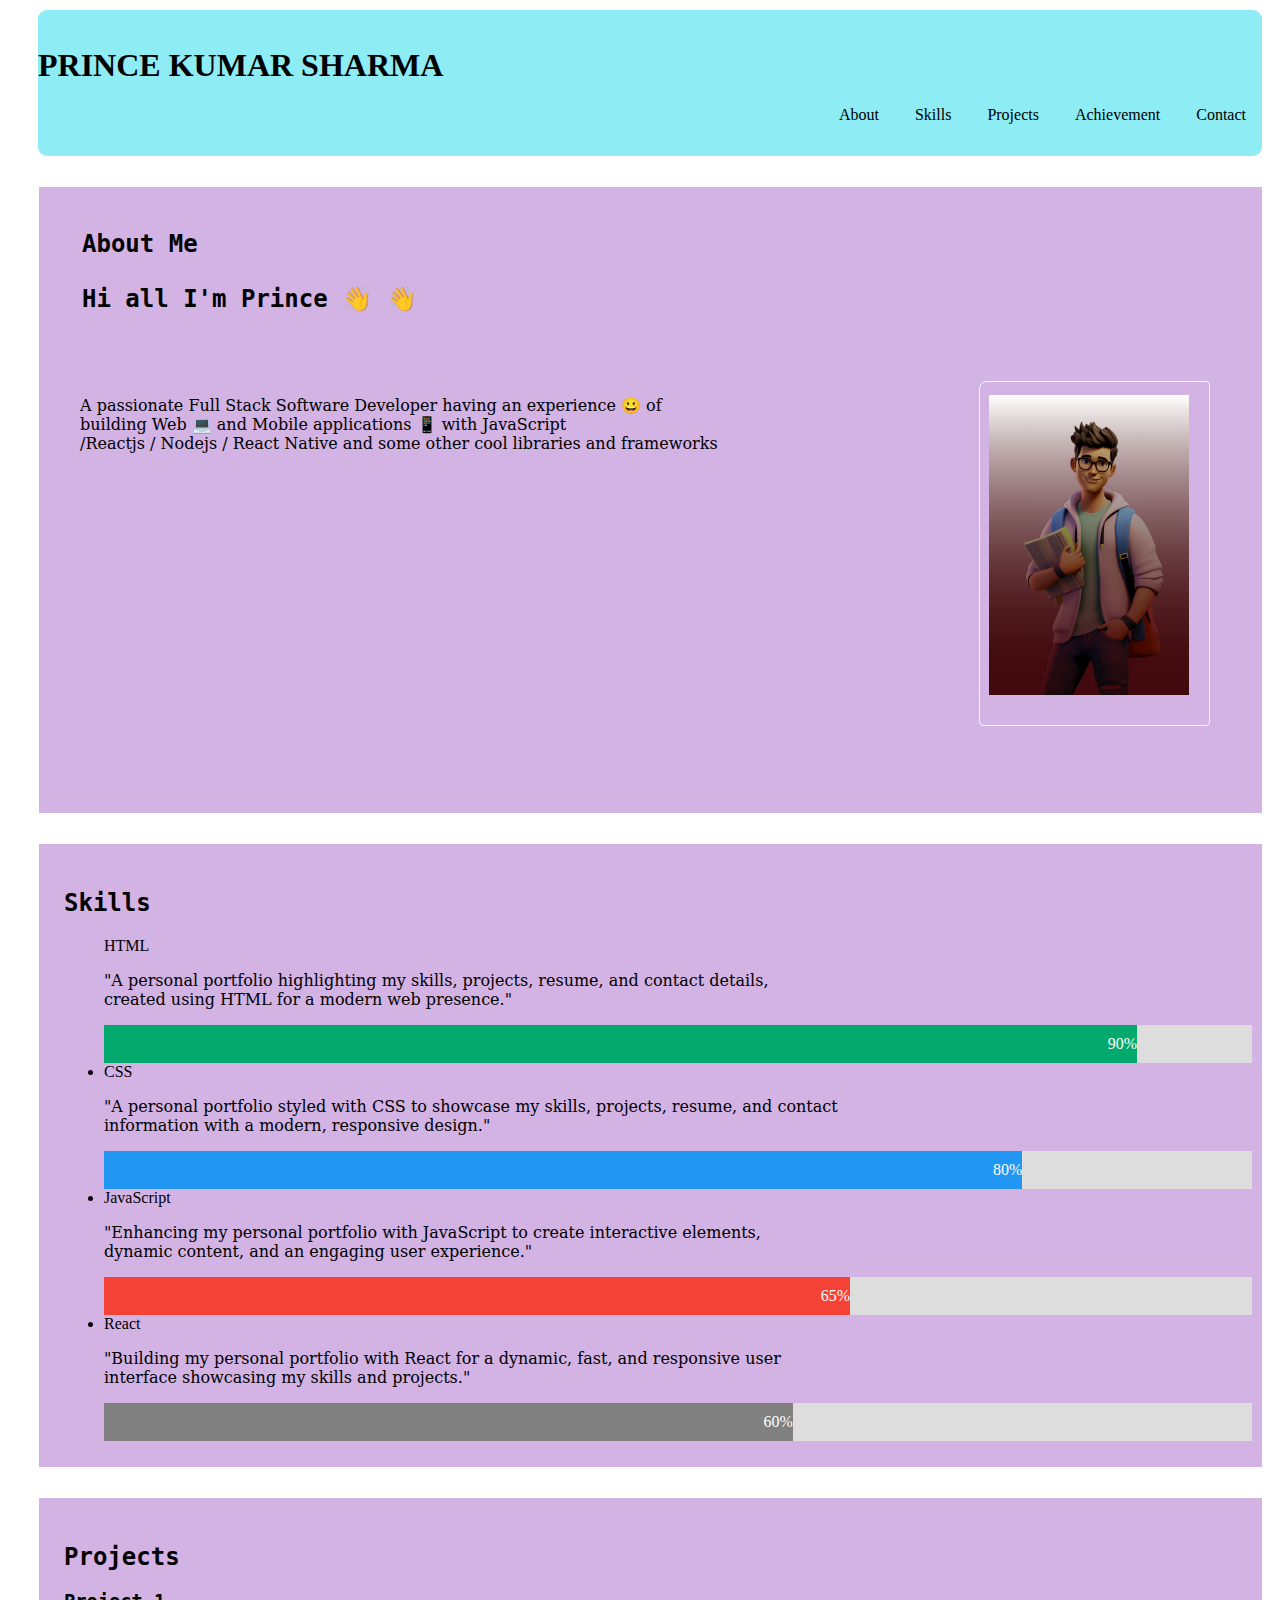
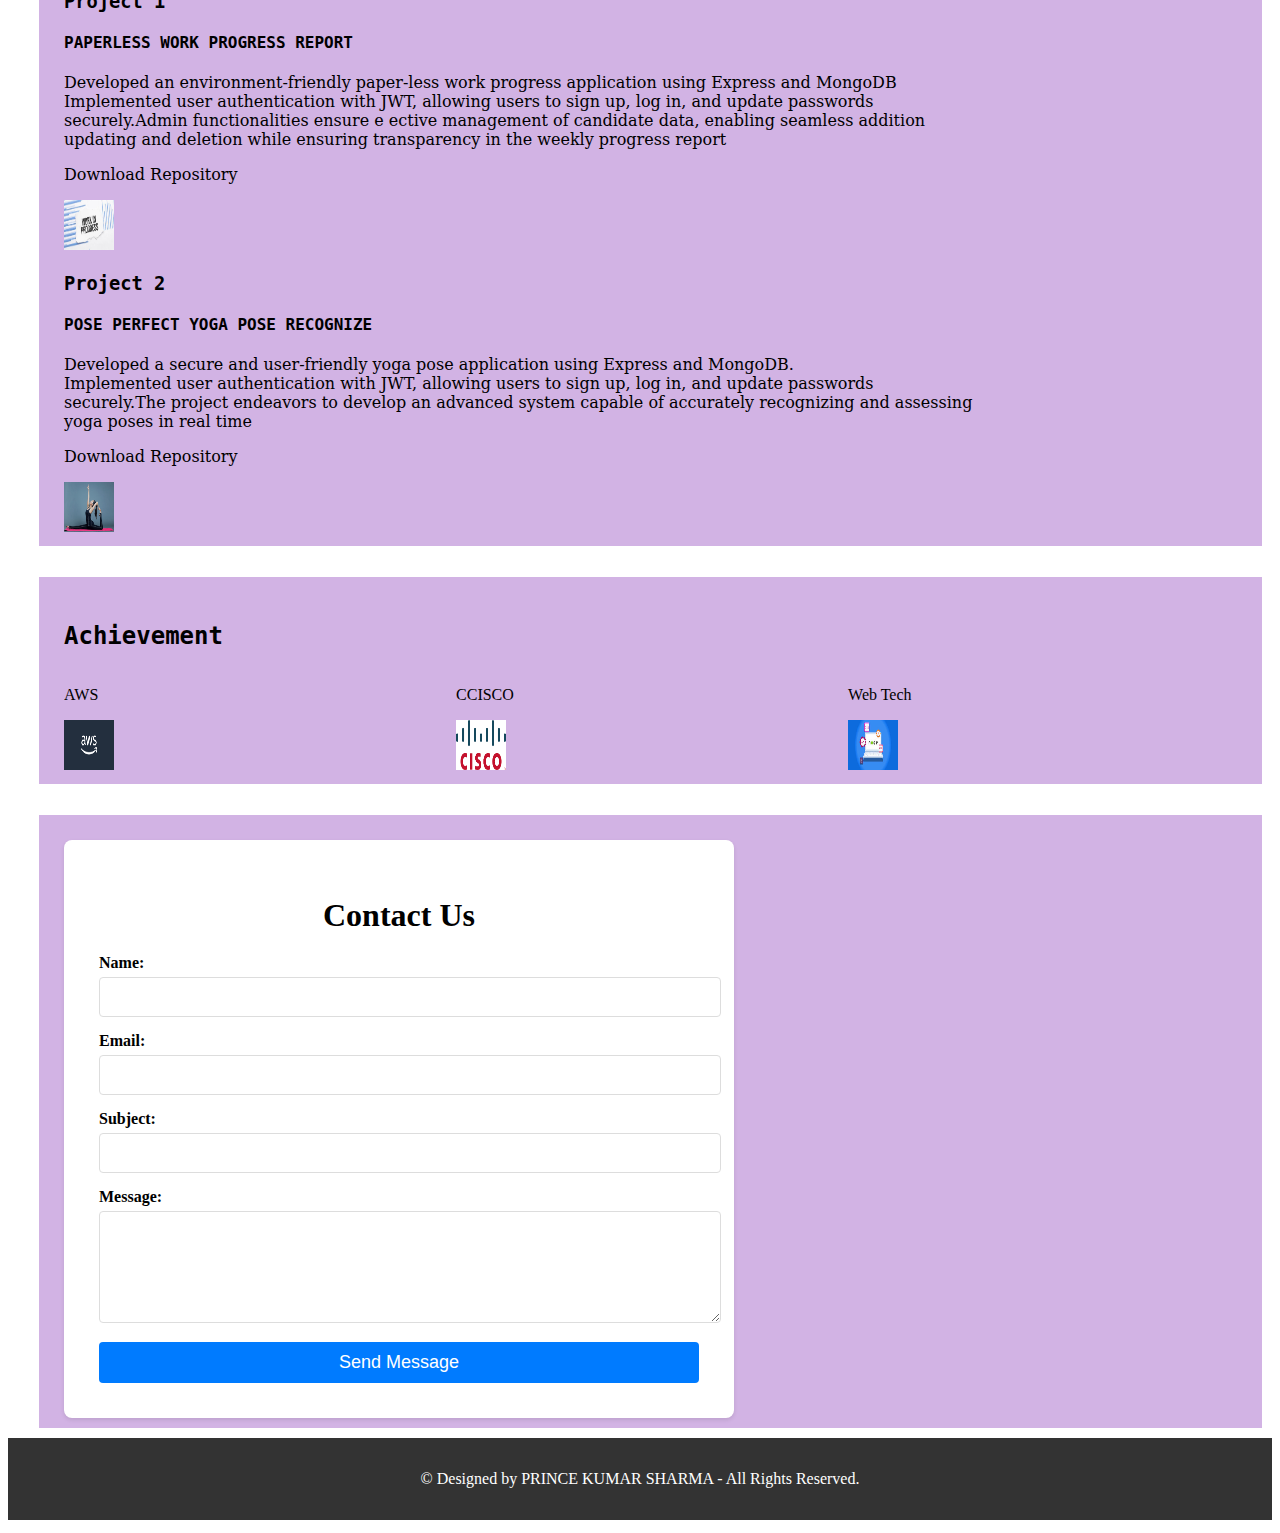
<file: Task1Portfolio/index.html>
<!DOCTYPE html>
<html lang="en">
<head>
    <meta charset="UTF-8">
    <meta name="viewport" content="width=device-width, initial-scale=1.0">
    <title>My Portfolio</title>
    <link rel="stylesheet" href="CSS/style.css">
</head>
<body>
    <header>
        <h1 align="left">PRINCE KUMAR SHARMA</PRINCE></h1>
        <nav>
            <ul>
                <li><a href="#about">About</a></li>
                <li><a href="#skills">Skills</a></li>
                <li><a href="#projects">Projects</a></li>
                <li><a href="#Achievement">Achievement</a></li>
                <li><a href="#contact">Contact</a></li>
            </ul>
        </nav>
    </header>
    
    <section id="about">
        <h2>About Me</h2>
        <h2>Hi all I'm Prince &#128075;
            &#x1F44B;</h2>

            <div class="image-container">
                <div class="text">
                    <p>A passionate Full Stack Software Developer having an experience &#128512; of <br>
                        building Web &#128187; and Mobile applications &#128241; with JavaScript<br>
                        /Reactjs / Nodejs / React Native and some other cool libraries and frameworks
                    </p>
                </div>
                <img src="IMAGE/freepik-export-20240725065310RBAh.jpeg" alt="Description">
            </div>
            
             
    </section>
    
    <section id="skills">
        <h2>Skills</h2>
        <ul
            </li>HTML</li>
            <p>"A personal portfolio highlighting my skills, projects, resume, and contact details, <br>
                created using HTML  for a modern web presence."</p>
                <div class="container">
                    <div class="skills html">90%</div>
                  </div>

            <li>CSS</li>
            <P>"A personal portfolio styled with CSS to showcase my skills, projects, resume, and contact <br>
                information with a modern, responsive design."
            </P>
            <div class="container">
                <div class="skills CSS">80%</div>
              </div>
            <li>JavaScript</li>
            <p>"Enhancing my personal portfolio with JavaScript to create interactive elements,<br>
                 dynamic content, and an engaging user experience."</p>
                 <div class="container">
                    <div class="skills JavaScript">65%</div>
                  </div>
            <li>React</li>
            <p>"Building my personal portfolio with React for a dynamic, fast, and responsive user <br>
                interface showcasing my skills and projects."</p>
                <div class="container">
                    <div class="skills React">60%</div>
                  </div>
        </ul>
    </section>
    
    <section id="projects">
        <h2>Projects</h2>
        <div class="project">
            <h3>Project 1</h3>
            <h4> PAPERLESS WORK PROGRESS REPORT</h4>
            <p>Developed an environment-friendly paper-less work progress application using Express and MongoDB<br>
                Implemented user authentication with JWT, allowing users to sign up, log in, and update passwords<br>
                securely.Admin functionalities ensure e ective management of candidate data, enabling seamless addition<br>
                updating and deletion while ensuring transparency in the weekly progress report</p>


                <p> Download  Repository</p>
                <a href="IMAGE/OIP.jpg" download>
                    <img src="IMAGE/OIP.jpg" width="50" height="50">            </a>
        </div>
        <div class="project">
            <h3>Project 2</h3>
            <h4> POSE PERFECT YOGA POSE RECOGNIZE</h4>
            <p> Developed a secure and user-friendly yoga pose application using Express and MongoDB.<br>
                Implemented user authentication with JWT, allowing users to sign up, log in, and update passwords<br>
                securely.The project endeavors to develop an advanced system capable of accurately recognizing and assessing<br>
                yoga poses in real time</p>

                
        
                <p> Download  Repository</p>
                <a href="IMAGE/OIP 2.png" download>
                    <img src="IMAGE/OIP 2.png" width="50" height="50">            </a>
           
        </div>
    </section>
    
    <section id="Achievement">
        <h2>Achievement</h2>
        
            <div class="mycontainer">

                <div >
                    <p> AWS </p>
                    <a href="IMAGE/aws_logo_smile_1200x630.png" download>
                        <img src="IMAGE/aws_logo_smile_1200x630.png" width="50" height="50">            </a>
                </div>
                
                <div ">
                    <p> CCISCO</p>
                    <a href="IMAGE/images.png" download>
                        <img src="IMAGE/images.png" width="50" height="50">            </a>
                </div>
                
                <div >
                    <p>Web Tech</p>
                    <a href="IMAGE/images.jpg" download>
                        <img src="IMAGE/images.jpg" width="50" height="50">            </a>
                </div>


       
    </section>
    
 <section id="contact">
    <div class="contact-container">
        <h1>Contact Us</h1>
        <form action="#" method="post">
            <div class="form-group">
                <label for="name">Name:</label>
                <input type="text" id="name" name="name" required>
            </div>
            <div class="form-group">
                <label for="email">Email:</label>
                <input type="email" id="email" name="email" required>
            </div>
            <div class="form-group">
                <label for="subject">Subject:</label>
                <input type="text" id="subject" name="subject" required>
            </div>
            <div class="form-group">
                <label for="message">Message:</label>
                <textarea id="message" name="message" rows="5" required></textarea>
            </div>
            <button type="submit">Send Message</button>
        </form>
    </div>
  

 </section>
    
    <footer>
        <p> © Designed by PRINCE KUMAR SHARMA  - All Rights Reserved. </p>
    </footer>
</body>
</html>
</file>
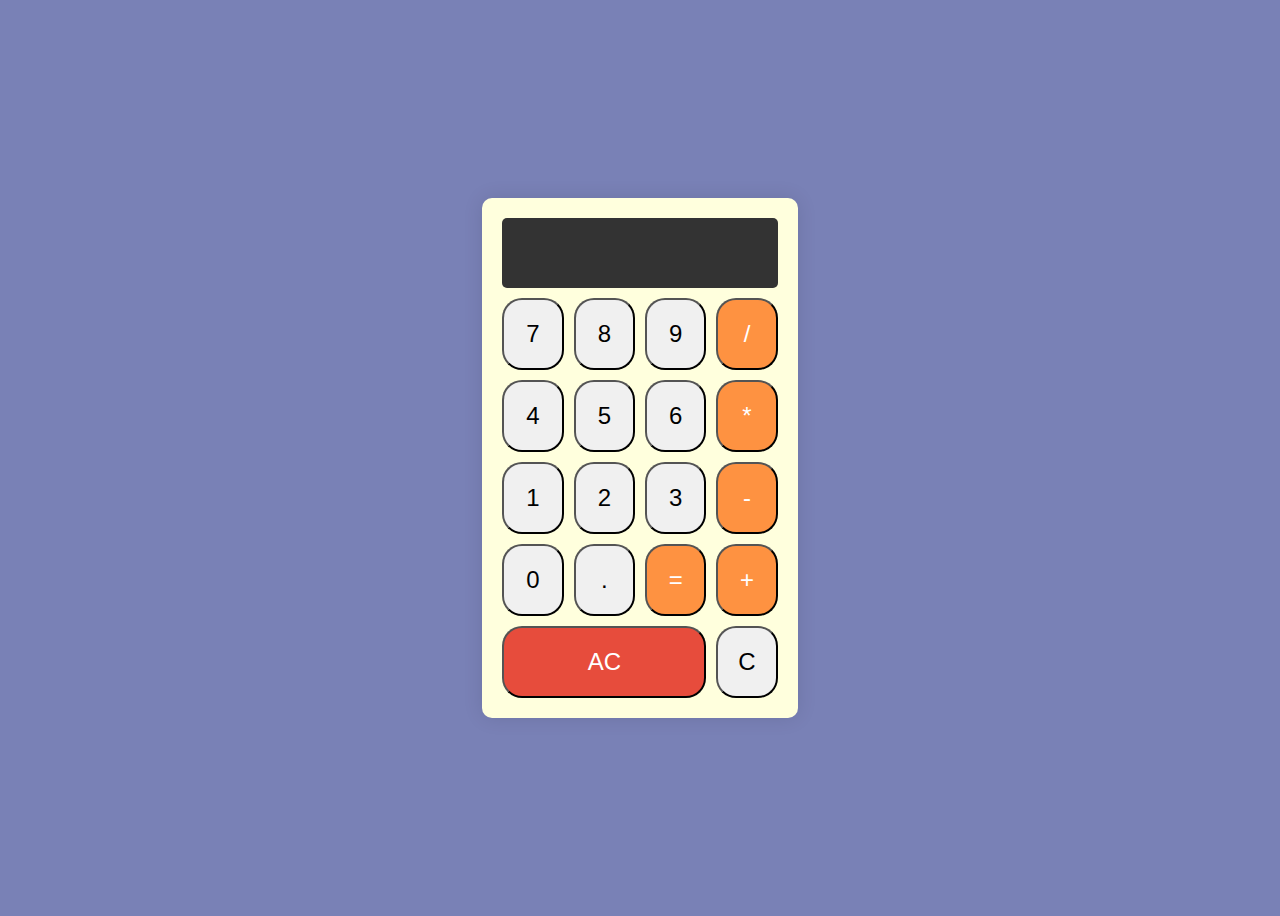
<file: Task3Calculate/index.html>
<!DOCTYPE html>
<html lang="en">
<head>
    <meta charset="UTF-8">
    <meta name="viewport" content="width=device-width, initial-scale=1.0">
    <title>Calculator</title>
    <link rel="stylesheet" href="css/style.css">
</head>
<body>
    <div class="calculator">
        <div class="display" id="display"></div>
        <div class="buttons">
            <button class="button" data-value="7">7</button>
            <button class="button" data-value="8">8</button>
            <button class="button" data-value="9">9</button>
            <button class="button" data-value="/" data-type="operator">/</button>
            <button class="button" data-value="4">4</button>
            <button class="button" data-value="5">5</button>
            <button class="button" data-value="6">6</button>
            <button class="button" data-value="*" data-type="operator">*</button>
            <button class="button" data-value="1">1</button>
            <button class="button" data-value="2">2</button>
            <button class="button" data-value="3">3</button>
            <button class="button" data-value="-" data-type="operator">-</button>
            <button class="button" data-value="0">0</button>
            <button class="button" data-value="." data-type="decimal">.</button>
            <button class="button" data-value="=" data-type="equal">=</button>
            <button class="button" data-value="+" data-type="operator">+</button>
            <button class="button" data-value="AC" data-type="clear">AC</button>
            <button class="button" data-type=" C"   data-type="clear">C</button>
        </div>
    </div>
    <script src="js/go.js"></script>
</body>
</html>
</file>
<file: Task1Portfolio/CSS/style.css>
body {
    font-family:"monospace,"Courier New";
    margin: 0;
    padding: 0;
    box-sizing: border-box;
}

header {
    background-color: #8eecf5;
    color: black;
    padding: 1em 0;
    text-align: right;
    border-radius: 9px;
    margin: 10px 10px 10px 30px;
}

nav ul {
    list-style-type: none;
    padding: 0;
}

nav ul li {
    display:  inline-grid;
    margin: 0 1em;

}

nav ul li a {
    color: black;
    text-decoration: none;
}

section {
    padding: 25px 10px 10px 25px;
    margin:  31px 10px 10px 31px;
    border-: 10px;
    h2{
        font-family: "monospace","Courier New";
    }
}

section#about {
    background-color: #d2b3e4;

    h2{
        font-family: "monospace", "Courier New";
        margin: 9px;
        padding: 9px;
    }
    p{
        margin: 48px 2px 224px 8px;
        font-family: "Serif", "Times New Roman";
        padding: 17px 61px 120px 2px;
        text-align: left;
    }
    .image-container {
        display: flex;
        flex-direction: row; /* Change to row to place items side by side */
        align-items: center;
        justify-content: center; /* Center the items horizontally */
        text-align: left; /* Align text to the left */
        padding: 0px; /* Optional: adds some padding around the container */
        margin: 6px;
    }
    
    .text {
      margin-right: auto; /* Adds some space between the paragraph and the image */
    }
    
    img {
        border: 1px solid lightcyan;
        border-radius: 4px;
        padding: 13px 20px 30px 9px;
        width: 200px;
        border-top-left-radius: 8px;
        margin: 8px 36px 28px 32px;;
    }
    
    
}

section#skills {
    background-color: #d2b3e4;
    h2{
        font-family: "monospace","Courier New";
    }
    p{
        font-family: "Serif","Times New Roman";
    }
  
    *{box-sizing:border-box}

    .container {
      width: 100%; 
      background-color: #ddd; 
    }
    
    .skills {
      text-align: right; 
      padding-top: 10px; 
      padding-bottom: 10px; 
      color: white; 
    }
    
    .html {width: 90%; background-color: #04AA6D;} 
    .CSS {width: 80%; background-color: #2196F3;}
    .JavaScript {width: 65%; background-color: #f44336;} 
    .React {width: 60%; background-color: #808080;}
}

section#projects {
    background-color: #d2b3e4;
    h3{
        font-family: "monospace","Courier New";
    }
    h4{
        font-family:"monospace","Courier New";
    }
    p{
        font-family: "Serif","Times New Roman";
    }
}

section#Achievement {
    background-color: #d2b3e4 ;
    div.mycontainer {
        width:100%;
        height: 100%;
        overflow:auto;
    }
      .mycontainer div {
        width: 33%;  
        height: 33%;
        float:left;
    }

}

section#contact {
    background-color: #d2b3e4;
}


.contact-container {
    width: 100%;
    max-width: 600px;
    background-color: #fff;
    padding: 35px;
    box-shadow: 0 2px 4px rgba(0, 0, 0, 0.1);
    border-radius: 8px;
    margin: 0px;
}

.contact-container h1 {
    margin-bottom: 20px;
    text-align: center;
}

.form-group {
    margin-bottom: 15px;
}

.form-group label {
    display: block;
    margin-bottom: 5px;
    font-weight: bold;
}

.form-group input,
.form-group textarea {
    width: 100%;
    padding: 10px;
    border: 1px solid #ddd;
    border-radius: 4px;
    font-size: 16px;
}

.form-group input:focus,
.form-group textarea:focus {
    outline: none;
    border-color: #007BFF;
}

button {
    display: block;
    width: 100%;
    padding: 10px;
    background-color: #007BFF;
    color: #fff;
    border: none;
    border-radius: 4px;
    font-size: 18px;
    cursor: pointer;
    transition: background-color 0.3s;
}

button:hover {
    background-color: #0056b3;
}

@media (max-width: 600px) {
    .contact-container {
        padding: 15px;
    }

    .form-group input,
    .form-group textarea {
        font-size: 14px;
    }

    button {
        font-size: 16px;
    }

}
footer {
    background-color: #333;
    color: white;
    text-align: center;
    padding: 1em 0;
}
</file>
<file: Task3Calculate/css/style.css>
body {
    display: flex;
    justify-content: center;
    align-items: center;
    height: 100vh;
    background-color: #13227e91;
    font-family: Arial, sans-serif;
}

.calculator {
    background: #FFD;
    border-radius: 10px;
    box-shadow: 0 0 20px rgba(0, 0, 0, 0.1);
    padding: 20px;
}

.display {
    background: #333;
    color: #fff;
    font-size: 2em;
    padding: 10px;
    text-align: right;
    border-radius: 5px;
    margin-bottom: 10px;
    height: 50px;
}

.buttons {
    display: grid;
    grid-template-columns: repeat(4, 1fr);
    gap: 10px;
}

.button {
    background: #f0f0f0;
    padding: 20px;
    font-size: 1.5em;
    border-radius: 20px;
    cursor: pointer;
    transition: background 0.3s;
}

.button:hover {
    background: #ccc;
}

.button[data-type="operator"],
.button[data-type="equal"] {
    background: #fe9241;
    color: #fff;
}

.button[data-type="clear"] {
    grid-column: span 3;
    background: #e74c3c;
    color: #fff;


}

.button[data-type="clear"] {
    grid-column: span 3;
    background: #e74c3c;
    color: #fff;


}
</file>
